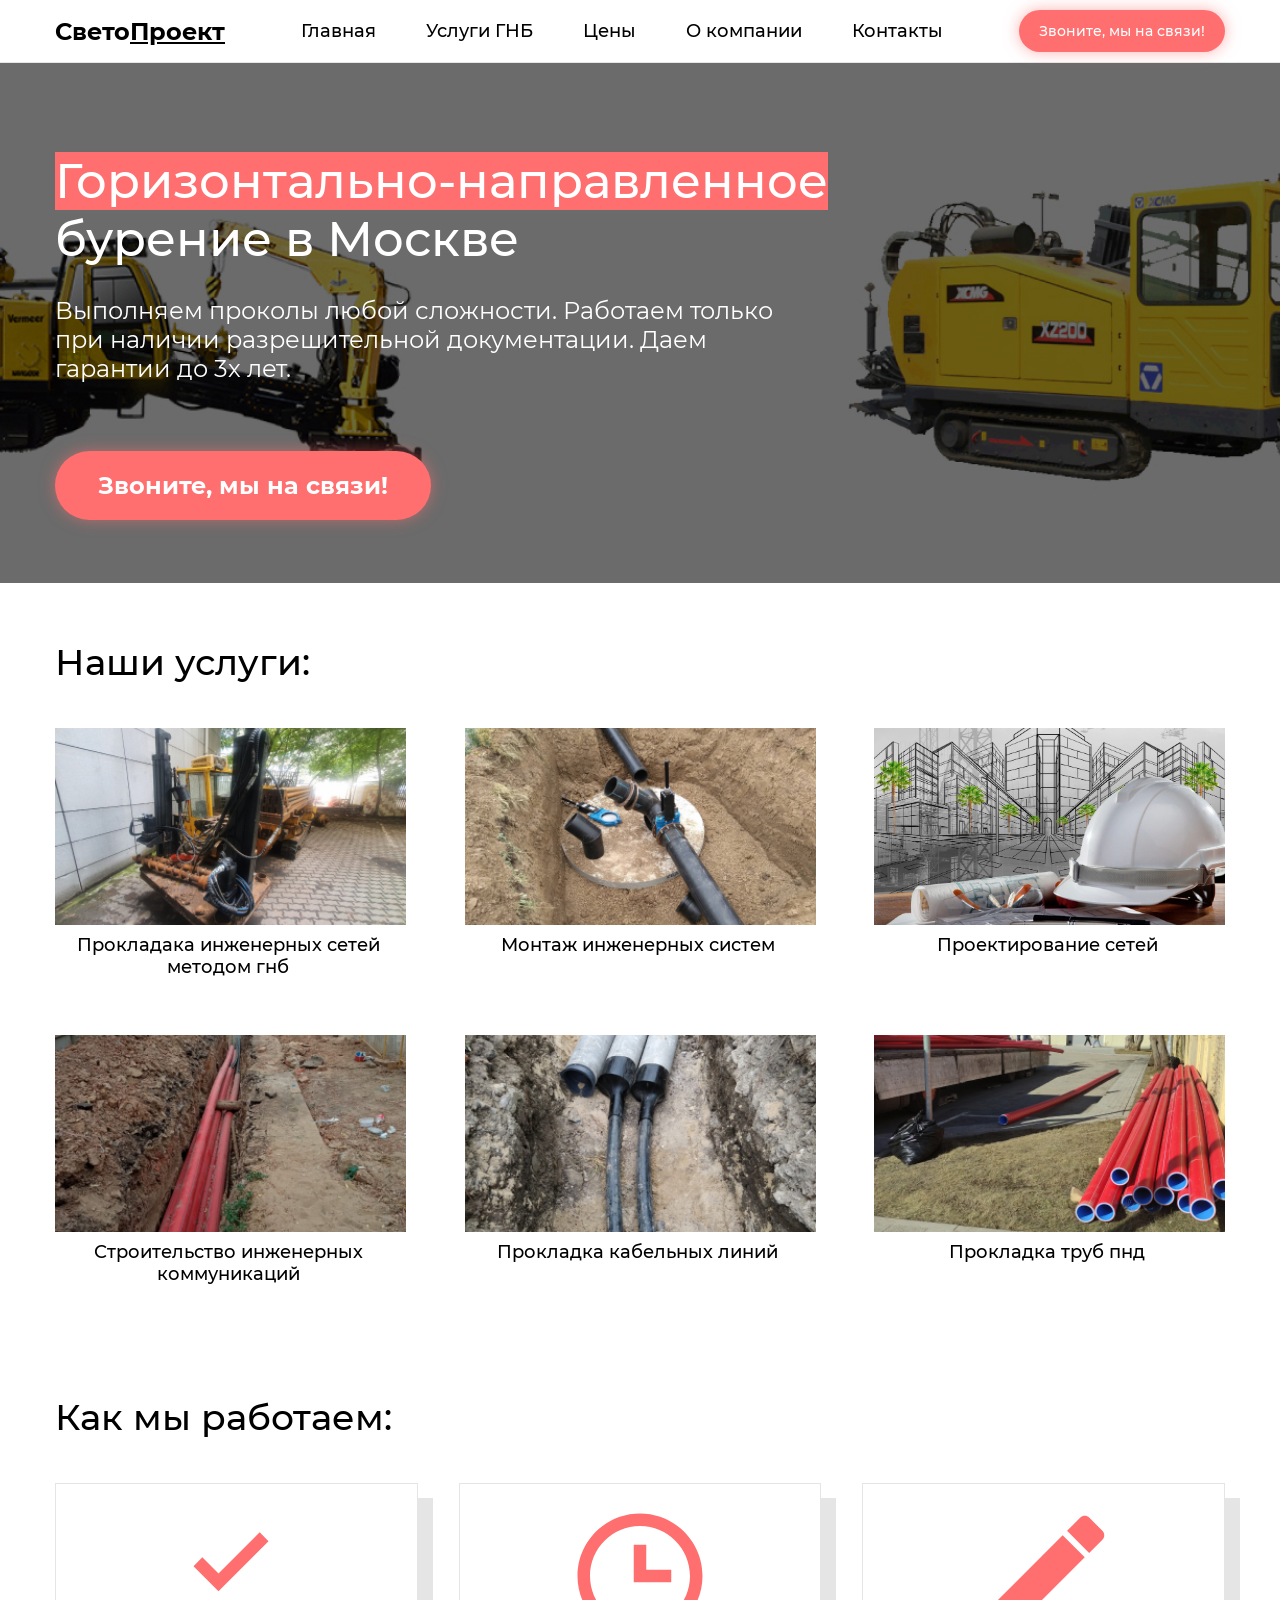
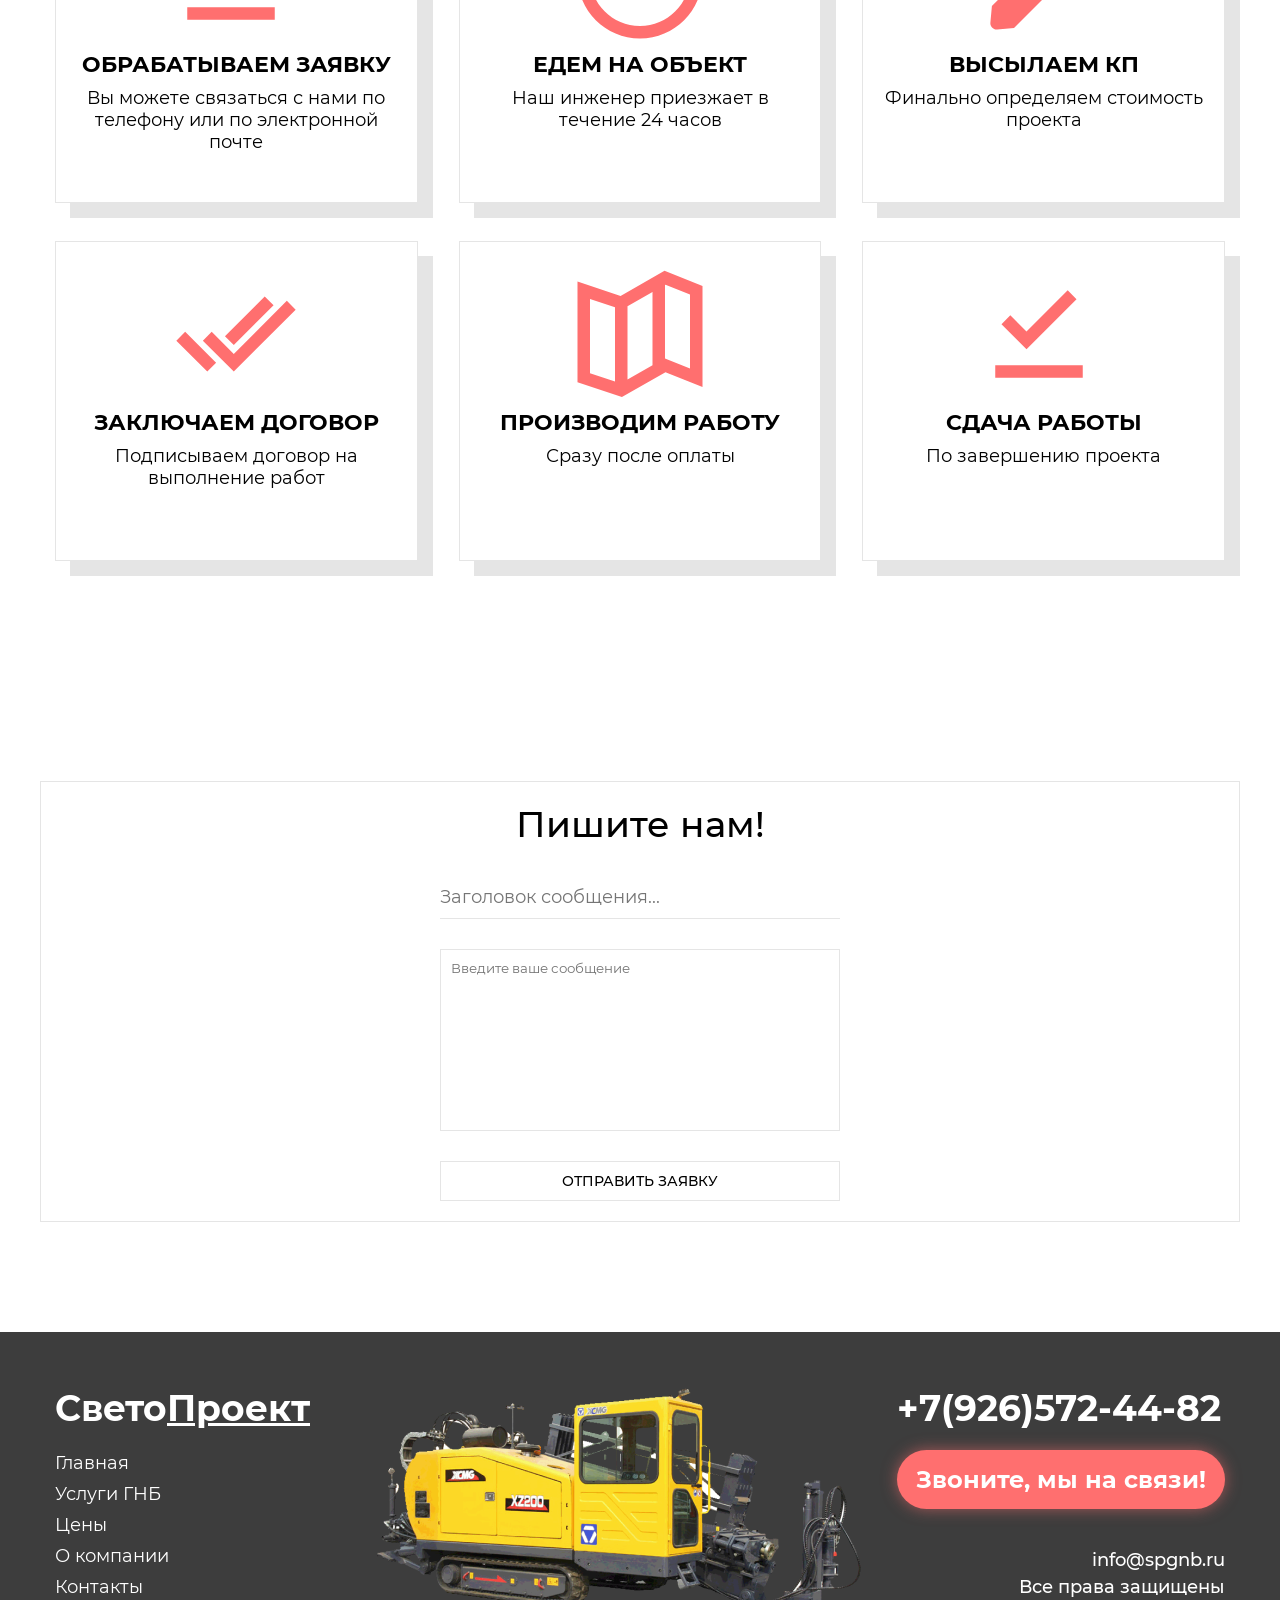
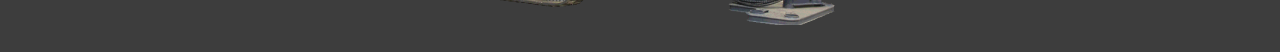
<file: index.html>
<!DOCTYPE html>
<html lang="en">
<head>
    <meta charset="UTF-8">
    <meta http-equiv="X-UA-Compatible" content="IE=edge">
    <meta name="viewport" content="width=device-width, initial-scale=1.0">
    <link rel="stylesheet" href="css/style.css">
    <title>СветоПроект - Главная</title>

    <!-- Yandex.Metrika counter -->
<script type="text/javascript" >
    (function(m,e,t,r,i,k,a){m[i]=m[i]||function(){(m[i].a=m[i].a||[]).push(arguments)};
    m[i].l=1*new Date();k=e.createElement(t),a=e.getElementsByTagName(t)[0],k.async=1,k.src=r,a.parentNode.insertBefore(k,a)})
    (window, document, "script", "https://mc.yandex.ru/metrika/tag.js", "ym");
 
    ym(87165160, "init", {
         clickmap:true,
         trackLinks:true,
         accurateTrackBounce:true,
         webvisor:true
    });
 </script>
 <noscript><div><img src="https://mc.yandex.ru/watch/87165160" style="position:absolute; left:-9999px;" alt="" /></div></noscript>
 <!-- /Yandex.Metrika counter -->
</head>
<body>
    <div class="wrapper">
        <!-- navbar -->
        <nav class="navbar">
            <div class="container navbar__nav">
                <a href="index.html" class="navbar__nav--logo">
                    Свето<span>Проект</span>
                </a>
                <ul class="navbar__nav--list">
                    <li><a href="index.html" class="navbar__link">Главная</a></li>
                    <li><a href="services.html" class="navbar__link">Услуги ГНБ</a></li>
                    <li><a href="prices.html" class="navbar__link">Цены</a></li>
                    <li><a href="about.html" class="navbar__link">О компании</a></li>
                    <li><a href="contacts.html" class="navbar__link">Контакты</a></li>
                </ul>
                <a href="tel:+79265724482" class="navbar__nav--button">Звоните, мы на связи!</a>
                <div class="burger">
                    <span></span>
                </div>
                <div class="burger__menu">
                    <ul class="burger__menu--list">
                        <li><a href="index.html" class="burger__link">Главная</a></li>
                        <li><a href="services.html" class="burger__link">Услуги ГНБ</a></li>
                        <li><a href="prices.html" class="burger__link">Цены</a></li>
                        <li><a href="about.html" class="burger__link">О компании</a></li>
                        <li><a href="contacts.html" class="burger__link">Контакты</a></li>
                    </ul>
                </div>
            </div>
        </nav>
        <!-- header -->
        <header class="header">
            <div class="container header__content">
                <h1 class="header__title"><span>Горизонтально-направленное</span> бурение в Москве</h1>
                <p class="header__info">Выполняем проколы любой сложности. Работаем только при наличии разрешительной документации. Даем гарантии до 3х лет.</p>
                <a href="tel:+79265724482" class="header__button">Звоните, мы на связи!</a>
            </div>
        </header>
        <!-- services -->
        <section class="services">
            <div class="container services__content">
                <h3 class="services__title">Наши услуги:</h3>
                <div class="services__gallery">
                    <article class="services__gallery--card">
                        <img src="images/card-1.jpg" alt="">
                        <span>Прокладака инженерных сетей методом гнб</span>
                    </article>
                    <article class="services__gallery--card">
                        <img src="images/card-2.jpg" alt="">
                        <span>Монтаж инженерных систем</span>
                    </article>
                    <article class="services__gallery--card">
                        <img src="images/card-3.jpeg" alt="">
                        <span>Проектирование сетей</span>
                    </article>
                    <article class="services__gallery--card">
                        <img src="images/card-4.jpg" alt="">
                        <span>Строительство инженерных коммуникаций</span>
                    </article>
                    <article class="services__gallery--card">
                        <img src="images/card-5.jpg" alt="">
                        <span>Прокладка кабельных линий</span>
                    </article>
                    <article class="services__gallery--card">
                        <img src="images/card-6.jpg" alt="">
                        <span>Прокладка труб пнд</span>
                    </article>
                </div>
            </div>
        </section>
        <!-- work -->
        <section class="work">
            <div class="container work__content">
                <h3 class="work__title">Как мы работаем:</h3>
                <div class="work__gallery">
                    <article class="work__gallery--card">
                        <img src="images/icon-1.svg" alt="">
                        <h5>ОБРАБАТЫВАЕМ ЗАЯВКУ</h5>
                        <p>Вы можете связаться с нами по телефону или по электронной почте</p>
                    </article>
                    <article class="work__gallery--card">
                        <img src="images/icon-2.svg" alt="">
                        <h5>ЕДЕМ НА ОБЪЕКТ</h5>
                        <p>Наш инженер приезжает в течение 24 часов</p>
                    </article>
                    <article class="work__gallery--card">
                        <img src="images/icon-3.svg" alt="">
                        <h5>ВЫСЫЛАЕМ КП</h5>
                        <p>Финально определяем стоимость проекта</p>
                    </article>
                    <article class="work__gallery--card">
                        <img src="images/icon-4.svg" alt="">
                        <h5>ЗАКЛЮЧАЕМ ДОГОВОР</h5>
                        <p>Подписываем договор на выполнение работ</p>
                    </article>
                    <article class="work__gallery--card">
                        <img src="images/icon-5.svg" alt="">
                        <h5>ПРОИЗВОДИМ РАБОТУ</h5>
                        <p>Сразу после оплаты</p>
                    </article>
                    <article class="work__gallery--card">
                        <img src="images/icon-1.svg" alt="">
                        <h5>СДАЧА РАБОТЫ</h5>
                        <p>По завершению проекта</p>
                    </article>
                </div>
            </div>
        </section>

        <!-- form -->
        <section class="form">
            <form action="mail.php" class="container form-content" method="POST">
                <h3 class="form-title">Пишите нам!</h3>
                <input type="text" class="form-content-title" name="title" placeholder="Заголовок сообщения...">
                <textarea name="content" id="" cols="30" rows="10" class="form-content-message" placeholder="Введите ваше сообщение"></textarea>
                <button type="submit" class="form-content-btn">ОТПРАВИТЬ ЗАЯВКУ</button>
            </form>
        </section>

        <!-- footer -->
        <footer class="footer">
            <div class="container footer__content">
                <div class="footer__content--left">
                    <a href="index.html" class="footer__content--logo">Свето<span>Проект</span></a>
                    <ul class="footer__content--list">
                        <li><a href="index.html" class="footer__link">Главная</a></li>
                        <li><a href="services.html" class="footer__link">Услуги ГНБ</a></li>
                        <li><a href="prices.html" class="footer__link">Цены</a></li>
                        <li><a href="about.html" class="footer__link">О компании</a></li>
                        <li><a href="contacts.html" class="footer__link">Контакты</a></li>
                    </ul>
                </div>
                <div class="footer__content--right">
                    <div class="footer__tel">
                        <span class="number">+7(926)572-44-82</span>
                        <a href="tel:+79265724482" class="footer__button">Звоните, мы на связи!</a>
                    </div>
                    <div class="footer__mail">
                        <a href="mailto:info@spgnb.ru" class="mail">info@spgnb.ru</a>
                        <span class="rights">Все права защищены</span>
                    </div>
                </div>
            </div>
        </footer>
        <!-- script -->
        <script src="js/script.js"></script>
    </div>
</body>
</html>
</file>
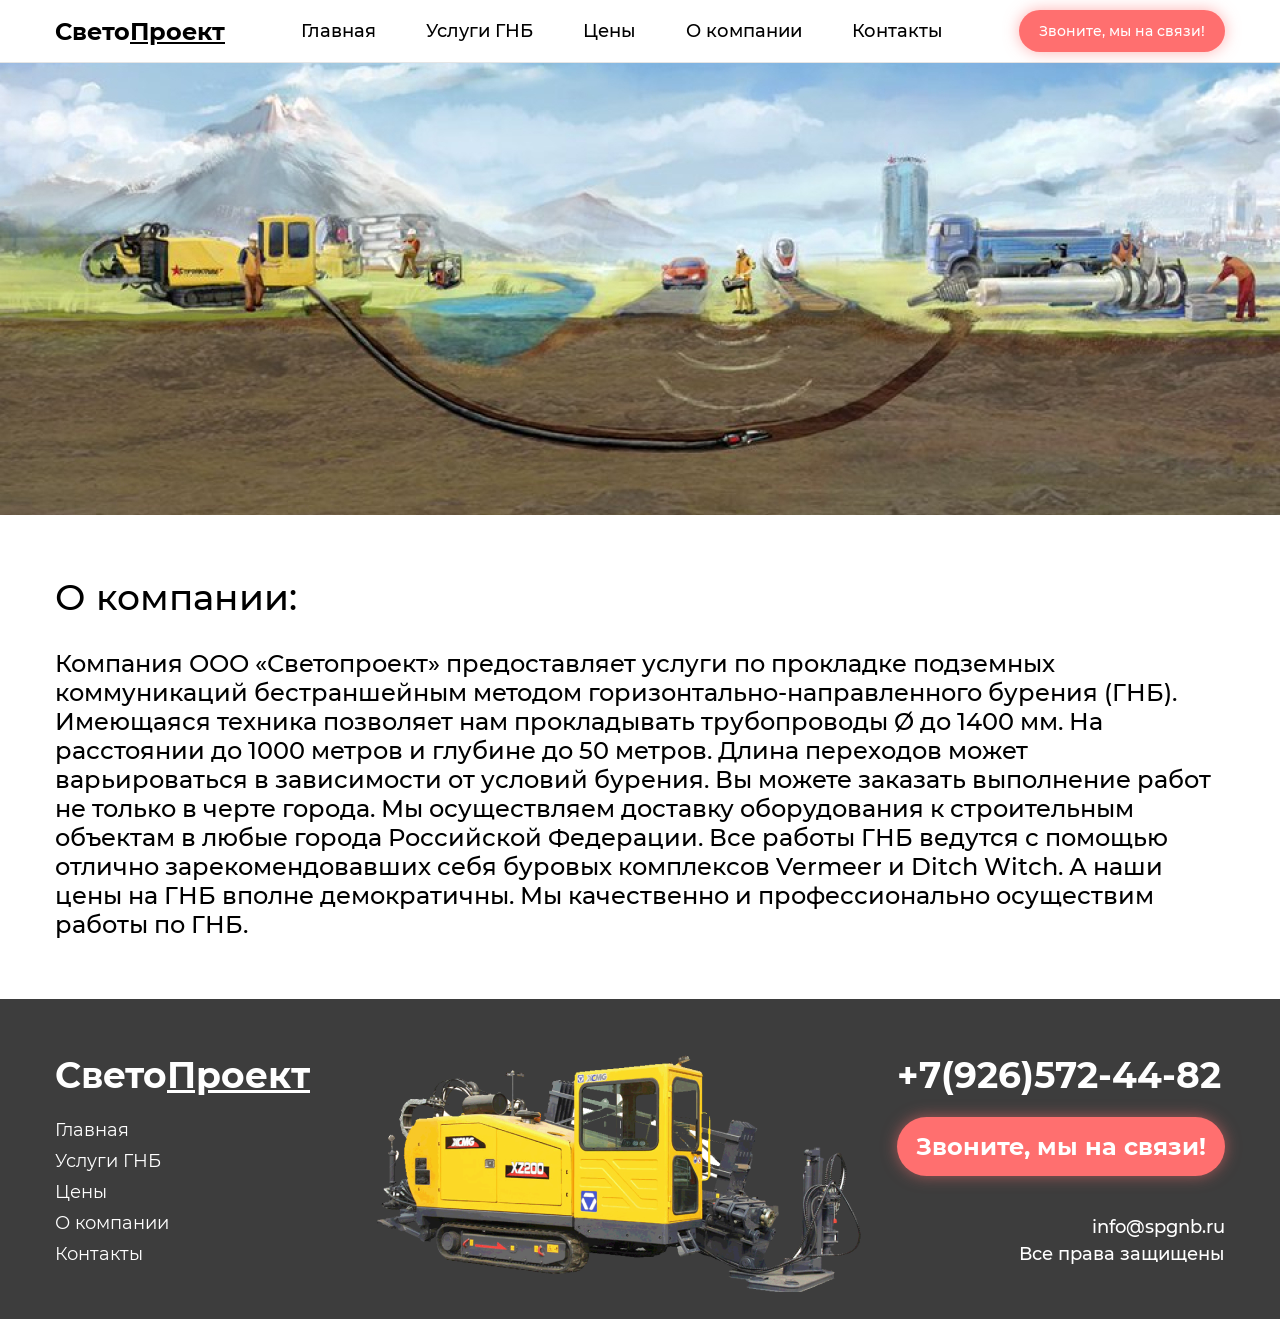
<file: about.html>
<!DOCTYPE html>
<html lang="en">
<head>
    <meta charset="UTF-8">
    <meta http-equiv="X-UA-Compatible" content="IE=edge">
    <meta name="viewport" content="width=device-width, initial-scale=1.0">
    <link rel="stylesheet" href="css/style.css">
    <title>СветоПроект - О компании</title>

    <!-- Yandex.Metrika counter -->
<script type="text/javascript" >
    (function(m,e,t,r,i,k,a){m[i]=m[i]||function(){(m[i].a=m[i].a||[]).push(arguments)};
    m[i].l=1*new Date();k=e.createElement(t),a=e.getElementsByTagName(t)[0],k.async=1,k.src=r,a.parentNode.insertBefore(k,a)})
    (window, document, "script", "https://mc.yandex.ru/metrika/tag.js", "ym");
 
    ym(87165160, "init", {
         clickmap:true,
         trackLinks:true,
         accurateTrackBounce:true,
         webvisor:true
    });
 </script>
 <noscript><div><img src="https://mc.yandex.ru/watch/87165160" style="position:absolute; left:-9999px;" alt="" /></div></noscript>
 <!-- /Yandex.Metrika counter -->
</head>
<body>
    <div class="wrapper">
        <!-- navbar -->
        <nav class="navbar">
            <div class="container navbar__nav">
                <a href="index.html" class="navbar__nav--logo">
                    Свето<span>Проект</span>
                </a>
                <ul class="navbar__nav--list">
                    <li><a href="index.html" class="navbar__link">Главная</a></li>
                    <li><a href="services.html" class="navbar__link">Услуги ГНБ</a></li>
                    <li><a href="prices.html" class="navbar__link">Цены</a></li>
                    <li><a href="about.html" class="navbar__link">О компании</a></li>
                    <li><a href="contacts.html" class="navbar__link">Контакты</a></li>
                </ul>
                <a href="tel:+79265724482" class="navbar__nav--button">Звоните, мы на связи!</a>
                <div class="burger">
                    <span></span>
                </div>
                <div class="burger__menu">
                    <ul class="burger__menu--list">
                        <li><a href="index.html" class="burger__link">Главная</a></li>
                        <li><a href="services.html" class="burger__link">Услуги ГНБ</a></li>
                        <li><a href="prices.html" class="burger__link">Цены</a></li>
                        <li><a href="about.html" class="burger__link">О компании</a></li>
                        <li><a href="contacts.html" class="burger__link">Контакты</a></li>
                    </ul>
                </div>
            </div>
        </nav>
        <!-- about -->
        <section class="def-bg"></section>
        <section class="about">
            <div class="container about__content">
                <h3 class="about__title">О компании:</h3>
                <p class="about__content--text">
                    Компания ООО «Светопроект» предоставляет услуги по прокладке подземных коммуникаций бестраншейным методом горизонтально-направленного бурения (ГНБ). Имеющаяся техника позволяет нам прокладывать трубопроводы Ø до 1400 мм. На расстоянии до 1000 метров и глубине до 50 метров. Длина переходов может варьироваться в зависимости от условий бурения. Вы можете заказать выполнение работ не только в черте города. Мы осуществляем доставку оборудования к строительным объектам в любые города Российской Федерации. Все работы ГНБ ведутся с помощью отлично зарекомендовавших себя буровых комплексов Vermeer и Ditch Witch. А наши цены на ГНБ вполне демократичны. Мы качественно и профессионально осуществим работы по ГНБ.
                </p>
            </div>
        </section>
        <!-- footer -->
        <footer class="footer">
            <div class="container footer__content">
                <div class="footer__content--left">
                    <a href="index.html" class="footer__content--logo">Свето<span>Проект</span></a>
                    <ul class="footer__content--list">
                        <li><a href="index.html" class="footer__link">Главная</a></li>
                        <li><a href="services.html" class="footer__link">Услуги ГНБ</a></li>
                        <li><a href="prices.html" class="footer__link">Цены</a></li>
                        <li><a href="about.html" class="footer__link">О компании</a></li>
                        <li><a href="contacts.html" class="footer__link">Контакты</a></li>
                    </ul>
                </div>
                <div class="footer__content--right">
                    <div class="footer__tel">
                        <span class="number">+7(926)572-44-82</span>
                        <a href="tel:+79265724482" class="footer__button">Звоните, мы на связи!</a>
                    </div>
                    <div class="footer__mail">
                        <a href="mailto:info@spgnb.ru" class="mail">info@spgnb.ru</a>
                        <span class="rights">Все права защищены</span>
                    </div>
                </div>
            </div>
        </footer>
        <!-- script -->
        <script src="js/script.js"></script>
    </div>
</body>
</html>
</file>
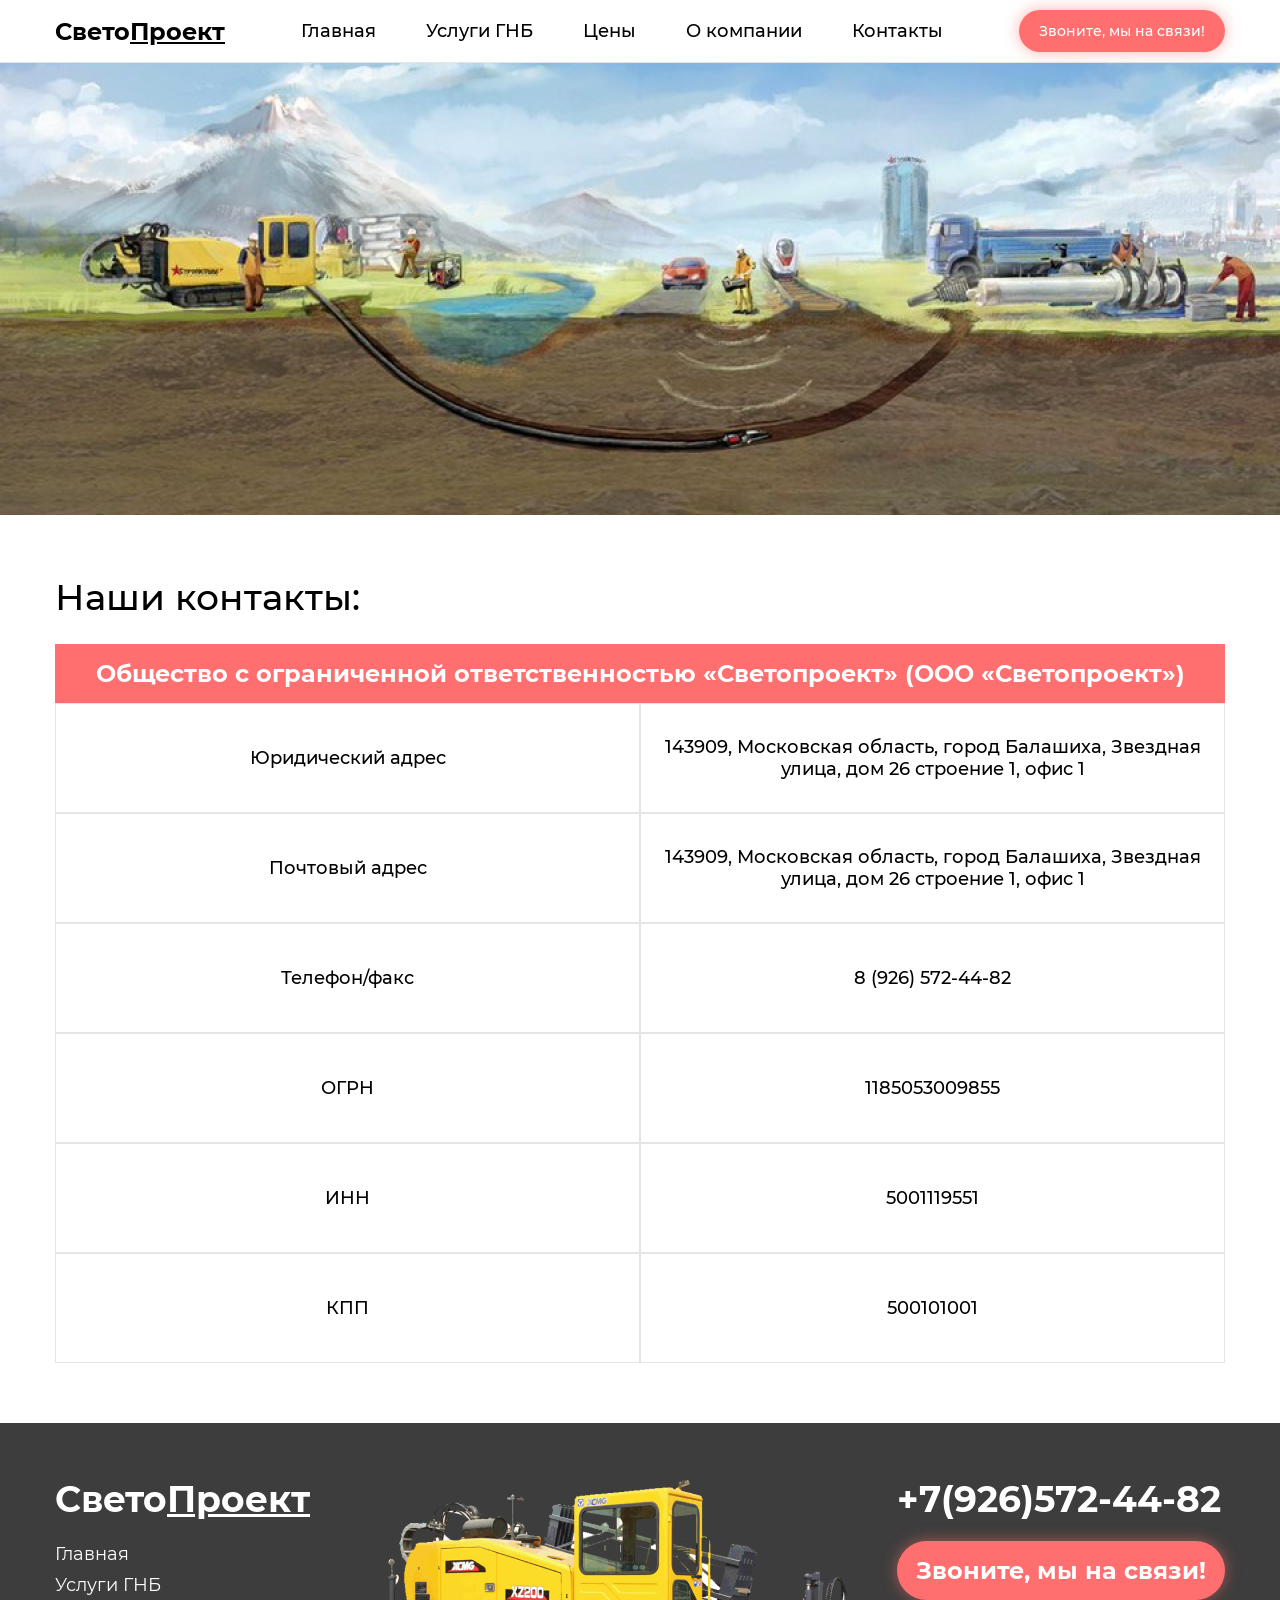
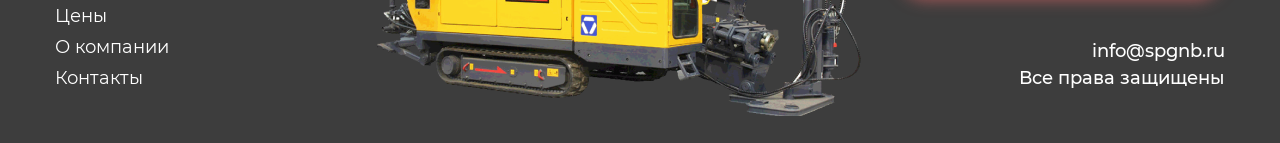
<file: contacts.html>
<!DOCTYPE html>
<html lang="en">
<head>
    <meta charset="UTF-8">
    <meta http-equiv="X-UA-Compatible" content="IE=edge">
    <meta name="viewport" content="width=device-width, initial-scale=1.0">
    <link rel="stylesheet" href="css/style.css">
    <title>СветоПроект - Контакты</title>

    <!-- Yandex.Metrika counter -->
<script type="text/javascript" >
    (function(m,e,t,r,i,k,a){m[i]=m[i]||function(){(m[i].a=m[i].a||[]).push(arguments)};
    m[i].l=1*new Date();k=e.createElement(t),a=e.getElementsByTagName(t)[0],k.async=1,k.src=r,a.parentNode.insertBefore(k,a)})
    (window, document, "script", "https://mc.yandex.ru/metrika/tag.js", "ym");
 
    ym(87165160, "init", {
         clickmap:true,
         trackLinks:true,
         accurateTrackBounce:true,
         webvisor:true
    });
 </script>
 <noscript><div><img src="https://mc.yandex.ru/watch/87165160" style="position:absolute; left:-9999px;" alt="" /></div></noscript>
 <!-- /Yandex.Metrika counter -->
</head>
<body>
    <div class="wrapper">
        <!-- navbar -->
        <nav class="navbar">
            <div class="container navbar__nav">
                <a href="index.html" class="navbar__nav--logo">
                    Свето<span>Проект</span>
                </a>
                <ul class="navbar__nav--list">
                    <li><a href="index.html" class="navbar__link">Главная</a></li>
                    <li><a href="services.html" class="navbar__link">Услуги ГНБ</a></li>
                    <li><a href="prices.html" class="navbar__link">Цены</a></li>
                    <li><a href="about.html" class="navbar__link">О компании</a></li>
                    <li><a href="contacts.html" class="navbar__link">Контакты</a></li>
                </ul>
                <a href="tel:+79265724482" class="navbar__nav--button">Звоните, мы на связи!</a>
                <div class="burger">
                    <span></span>
                </div>
                <div class="burger__menu">
                    <ul class="burger__menu--list">
                        <li><a href="index.html" class="burger__link">Главная</a></li>
                        <li><a href="services.html" class="burger__link">Услуги ГНБ</a></li>
                        <li><a href="prices.html" class="burger__link">Цены</a></li>
                        <li><a href="about.html" class="burger__link">О компании</a></li>
                        <li><a href="contacts.html" class="burger__link">Контакты</a></li>
                    </ul>
                </div>
            </div>
        </nav>
        <!-- contacts -->
        <section class="def-bg"></section>
        <section class="contacts">
            <div class="container contacts__content">
                <h3 class="contacts__title">Наши контакты:</h3>
                <div class="contacts__table">
                    <div class="contacts__table--title">
                        <span>Общество с ограниченной ответственностью «Светопроект» (ООО «Светопроект»)</span>
                    </div>
                    <div class="contacts__table--main">
                        <div class="contacts__table--block"><span>Юридический адрес</span></div>
                        <div class="contacts__table--block"><span>Почтовый адрес</span></div>
                        <div class="contacts__table--block"><span>Телефон/факс</span></div>
                        <div class="contacts__table--block"><span>ОГРН</span></div>
                        <div class="contacts__table--block"><span>ИНН</span></div>
                        <div class="contacts__table--block"><span>КПП</span></div>
                    </div>
                    <div class="contacts__table--main">
                        <div class="contacts__table--block"><span>143909, Московская область, город Балашиха, Звездная улица, дом 26 строение 1, офис 1</span></div>
                        <div class="contacts__table--block"><span>143909, Московская область, город Балашиха, Звездная улица, дом 26 строение 1, офис 1</span></div>
                        <div class="contacts__table--block"><span>8 (926) 572-44-82</span></div>
                        <div class="contacts__table--block"><span> 1185053009855</span></div>
                        <div class="contacts__table--block"><span>5001119551</span></div>
                        <div class="contacts__table--block"><span>500101001</span></div>
                    </div>
                </div>
            </div>
        </section>

        <!-- footer -->
        <footer class="footer">
            <div class="container footer__content">
                <div class="footer__content--left">
                    <a href="index.html" class="footer__content--logo">Свето<span>Проект</span></a>
                    <ul class="footer__content--list">
                        <li><a href="index.html" class="footer__link">Главная</a></li>
                        <li><a href="services.html" class="footer__link">Услуги ГНБ</a></li>
                        <li><a href="prices.html" class="footer__link">Цены</a></li>
                        <li><a href="about.html" class="footer__link">О компании</a></li>
                        <li><a href="contacts.html" class="footer__link">Контакты</a></li>
                    </ul>
                </div>
                <div class="footer__content--right">
                    <div class="footer__tel">
                        <span class="number">+7(926)572-44-82</span>
                        <a href="tel:+79265724482" class="footer__button">Звоните, мы на связи!</a>
                    </div>
                    <div class="footer__mail">
                        <a href="mailto:info@spgnb.ru" class="mail">info@spgnb.ru</a>
                        <span class="rights">Все права защищены</span>
                    </div>
                </div>
            </div>
        </footer>
        <!-- script -->
        <script src="js/script.js"></script>
    </div>
</body>
</html>
</file>
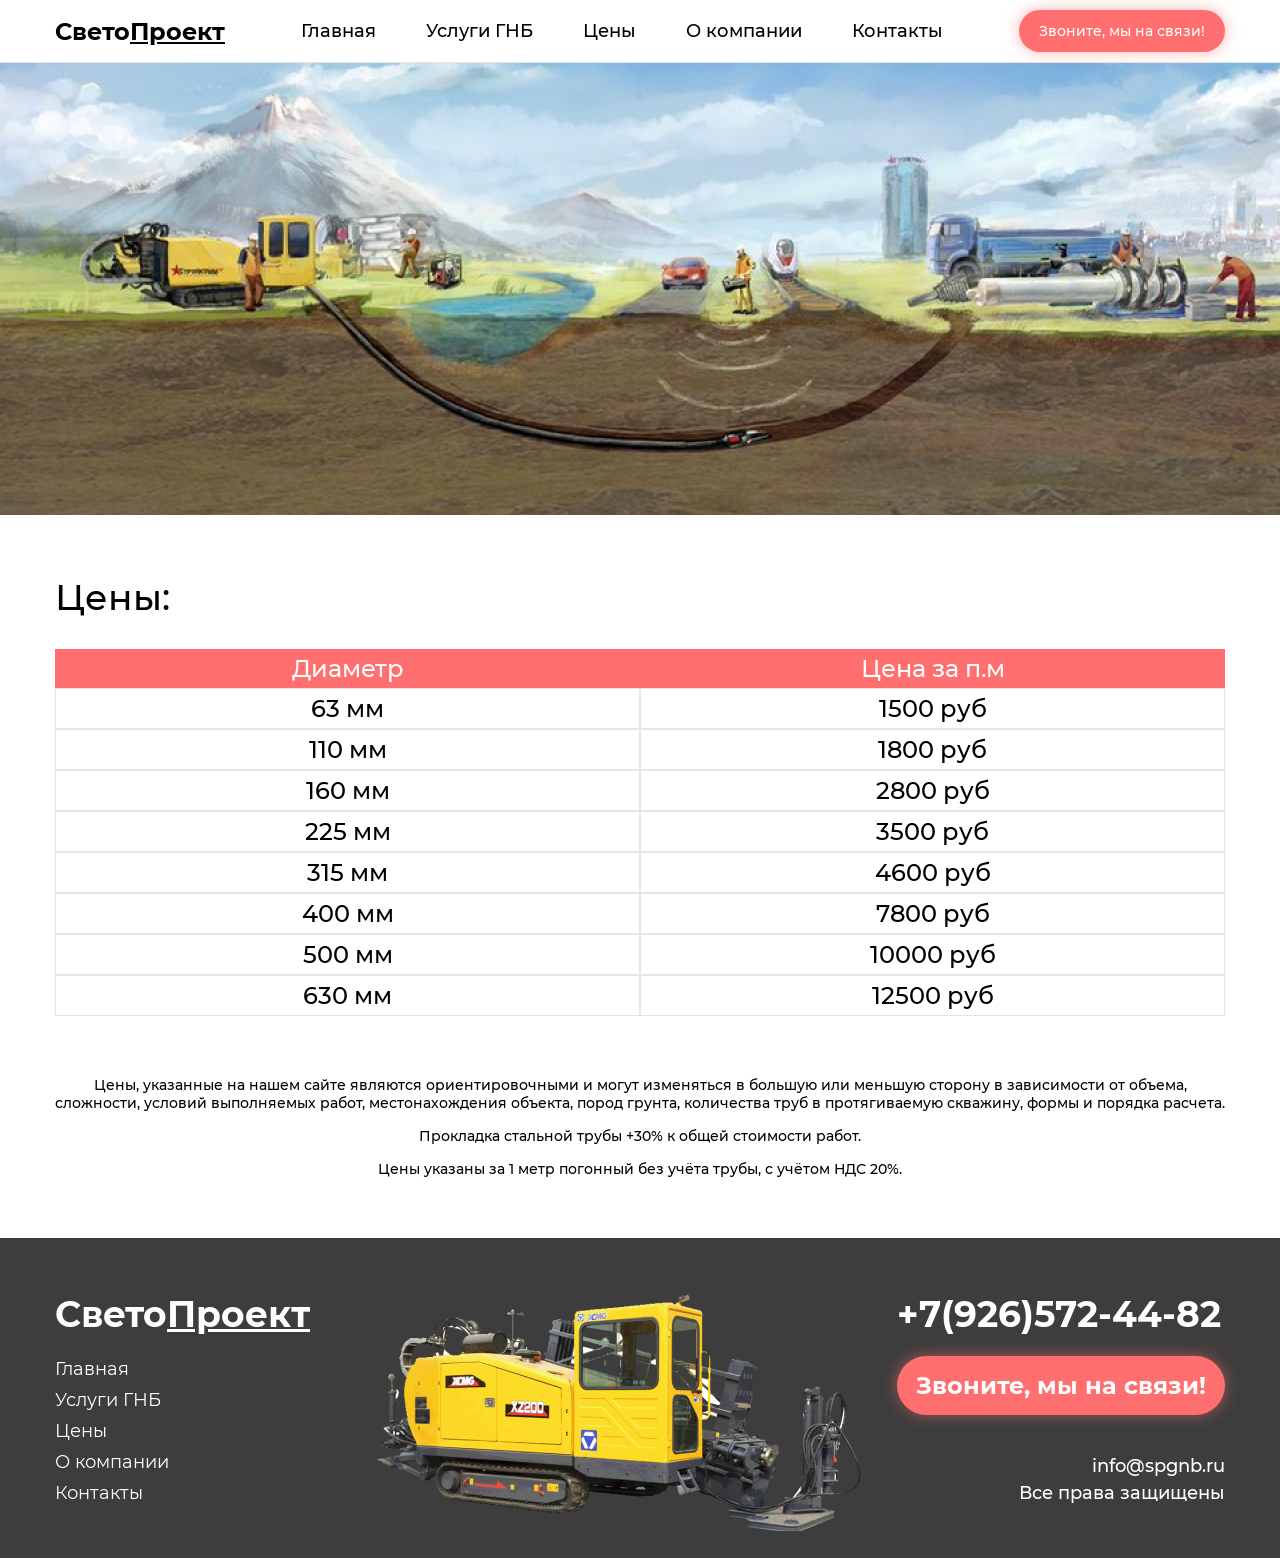
<file: prices.html>
<!DOCTYPE html>
<html lang="en">
<head>
    <meta charset="UTF-8">
    <meta http-equiv="X-UA-Compatible" content="IE=edge">
    <meta name="viewport" content="width=device-width, initial-scale=1.0">
    <link rel="stylesheet" href="css/style.css">
    <title>СветоПроект - Цены</title>

    <!-- Yandex.Metrika counter -->
<script type="text/javascript" >
    (function(m,e,t,r,i,k,a){m[i]=m[i]||function(){(m[i].a=m[i].a||[]).push(arguments)};
    m[i].l=1*new Date();k=e.createElement(t),a=e.getElementsByTagName(t)[0],k.async=1,k.src=r,a.parentNode.insertBefore(k,a)})
    (window, document, "script", "https://mc.yandex.ru/metrika/tag.js", "ym");
 
    ym(87165160, "init", {
         clickmap:true,
         trackLinks:true,
         accurateTrackBounce:true,
         webvisor:true
    });
 </script>
 <noscript><div><img src="https://mc.yandex.ru/watch/87165160" style="position:absolute; left:-9999px;" alt="" /></div></noscript>
 <!-- /Yandex.Metrika counter -->
</head>
<body>
    <div class="wrapper">
        <!-- navbar -->
        <nav class="navbar">
            <div class="container navbar__nav">
                <a href="index.html" class="navbar__nav--logo">
                    Свето<span>Проект</span>
                </a>
                <ul class="navbar__nav--list">
                    <li><a href="index.html" class="navbar__link">Главная</a></li>
                    <li><a href="services.html" class="navbar__link">Услуги ГНБ</a></li>
                    <li><a href="prices.html" class="navbar__link">Цены</a></li>
                    <li><a href="about.html" class="navbar__link">О компании</a></li>
                    <li><a href="contacts.html" class="navbar__link">Контакты</a></li>
                </ul>
                <a href="tel:+79265724482" class="navbar__nav--button">Звоните, мы на связи!</a>
                <div class="burger">
                    <span></span>
                </div>
                <div class="burger__menu">
                    <ul class="burger__menu--list">
                        <li><a href="index.html" class="burger__link">Главная</a></li>
                        <li><a href="services.html" class="burger__link">Услуги ГНБ</a></li>
                        <li><a href="prices.html" class="burger__link">Цены</a></li>
                        <li><a href="about.html" class="burger__link">О компании</a></li>
                        <li><a href="contacts.html" class="burger__link">Контакты</a></li>
                    </ul>
                </div>
            </div>
        </nav>
        <section class="def-bg"></section>
        <section class="prices">
            <div class="container prices__content">
                <h3 class="prices__title">Цены:</h3>
                <div class="prices__list">
                    <div class="prices__list--left">
                        <div class="prices__list--title"><span>Диаметр</span></div>
                        <div class="prices__list--block"><span>63 мм</span></div>
                        <div class="prices__list--block"><span>110 мм</span></div>
                        <div class="prices__list--block"><span>160 мм</span></div>
                        <div class="prices__list--block"><span>225 мм</span></div>
                        <div class="prices__list--block"><span>315 мм</span></div>
                        <div class="prices__list--block"><span>400 мм</span></div>
                        <div class="prices__list--block"><span>500 мм</span></div>
                        <div class="prices__list--block"><span>630 мм</span></div>
                    </div>
                    <div class="prices__list--right">
                        <div class="prices__list--title"><span>Цена за п.м</span></div>
                        <div class="prices__list--block"><span>1500 руб</span></div>
                        <div class="prices__list--block"><span>1800 руб</span></div>
                        <div class="prices__list--block"><span>2800 руб</span></div>
                        <div class="prices__list--block"><span>3500 руб</span></div>
                        <div class="prices__list--block"><span>4600 руб</span></div>
                        <div class="prices__list--block"><span>7800 руб</span></div>
                        <div class="prices__list--block"><span>10000 руб</span></div>
                        <div class="prices__list--block"><span>12500 руб</span></div>
                    </div>
                </div>
            </div>
        </section>
        <section class="prices-info">
            <div class="container prices-info__content">
                <p>Цены, указанные на нашем сайте являются ориентировочными и могут изменяться в большую или меньшую сторону в зависимости от объема, сложности, условий выполняемых работ, местонахождения объекта, пород грунта, количества труб в протягиваемую скважину, формы и порядка расчета.</p>
                <p>Прокладка стальной трубы +30% к общей стоимости работ.</p>
                <p>Цены указаны за 1 метр погонный без учёта трубы, с учётом НДС 20%.</p>
            </div>
        </section>
        <!-- footer -->
        <footer class="footer">
            <div class="container footer__content">
                <div class="footer__content--left">
                    <a href="index.html" class="footer__content--logo">Свето<span>Проект</span></a>
                    <ul class="footer__content--list">
                        <li><a href="index.html" class="footer__link">Главная</a></li>
                        <li><a href="services.html" class="footer__link">Услуги ГНБ</a></li>
                        <li><a href="prices.html" class="footer__link">Цены</a></li>
                        <li><a href="about.html" class="footer__link">О компании</a></li>
                        <li><a href="contacts.html" class="footer__link">Контакты</a></li>
                    </ul>
                </div>
                <div class="footer__content--right">
                    <div class="footer__tel">
                        <span class="number">+7(926)572-44-82</span>
                        <a href="tel:+79265724482" class="footer__button">Звоните, мы на связи!</a>
                    </div>
                    <div class="footer__mail">
                        <a href="mailto:info@spgnb.ru" class="mail">info@spgnb.ru</a>
                        <span class="rights">Все права защищены</span>
                    </div>
                </div>
            </div>
        </footer>
        <!-- script -->
        <script src="js/script.js"></script>
    </div>
</body>
</html>
</file>
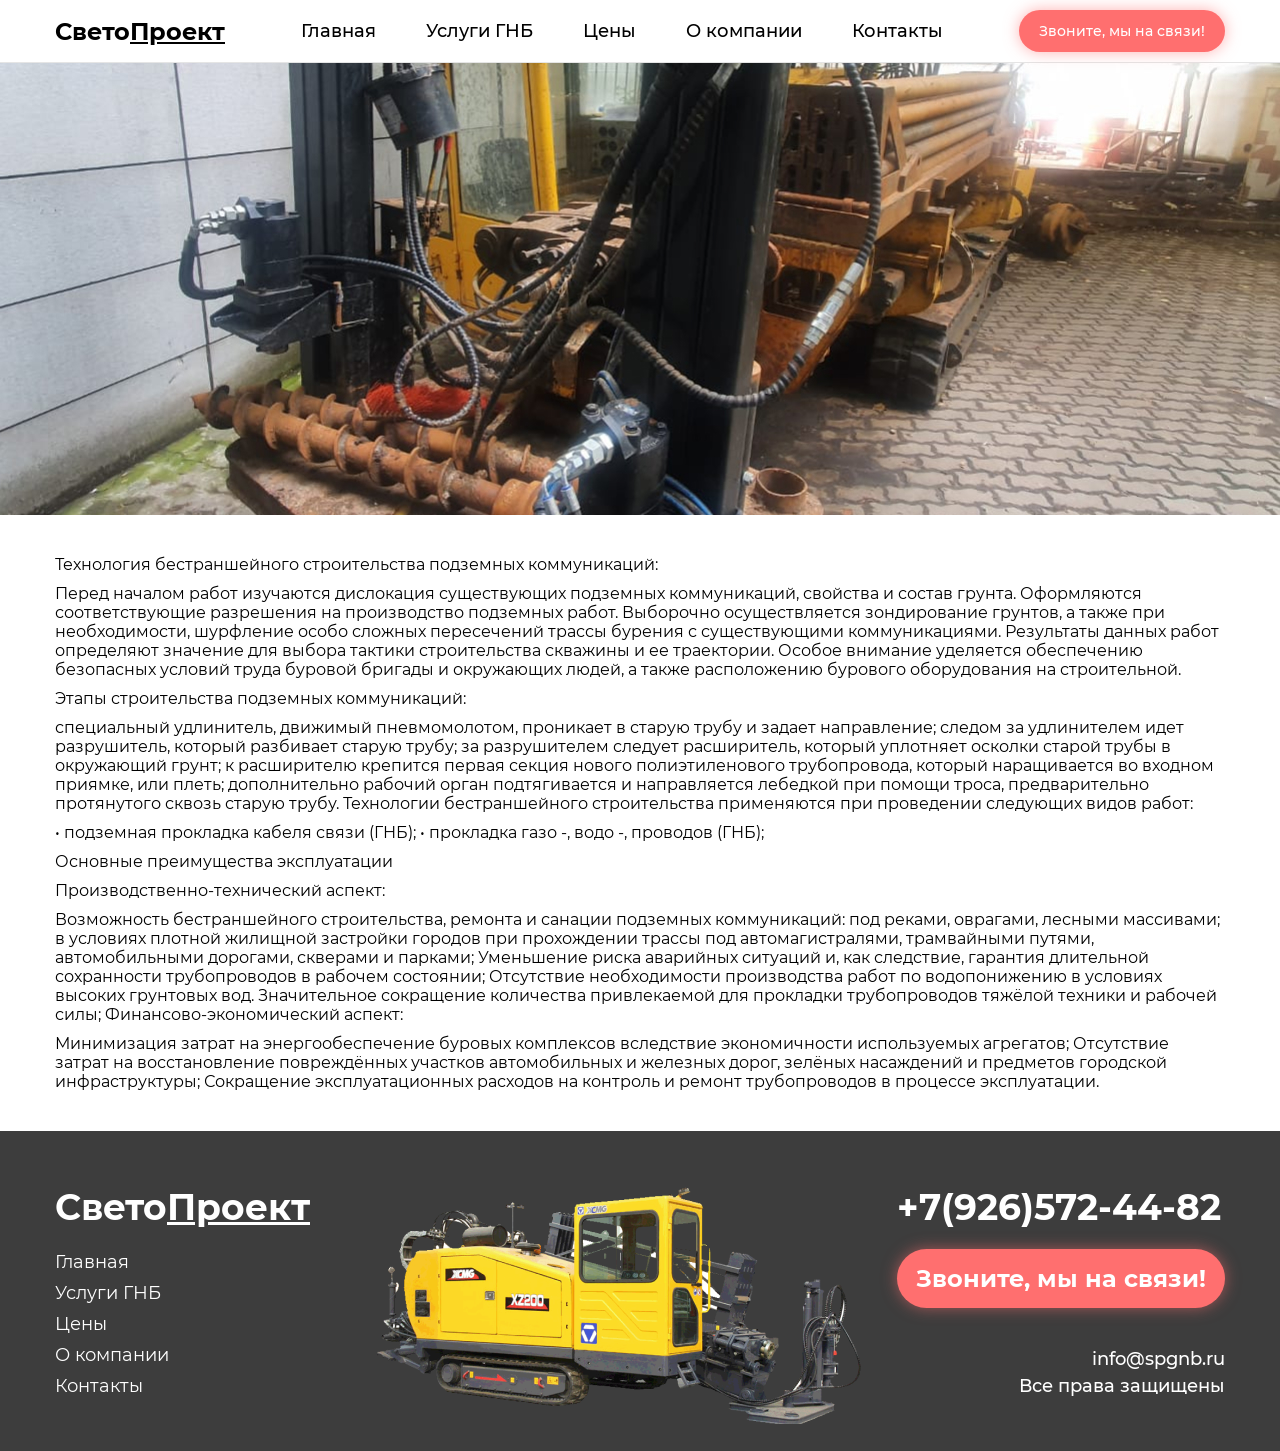
<file: services.html>
<!DOCTYPE html>
<html lang="en">
<head>
    <meta charset="UTF-8">
    <meta http-equiv="X-UA-Compatible" content="IE=edge">
    <meta name="viewport" content="width=device-width, initial-scale=1.0">
    <link rel="stylesheet" href="css/style.css">
    <title>СветоПроект - Услуги ГНБ</title>

    <!-- Yandex.Metrika counter -->
<script type="text/javascript" >
    (function(m,e,t,r,i,k,a){m[i]=m[i]||function(){(m[i].a=m[i].a||[]).push(arguments)};
    m[i].l=1*new Date();k=e.createElement(t),a=e.getElementsByTagName(t)[0],k.async=1,k.src=r,a.parentNode.insertBefore(k,a)})
    (window, document, "script", "https://mc.yandex.ru/metrika/tag.js", "ym");
 
    ym(87165160, "init", {
         clickmap:true,
         trackLinks:true,
         accurateTrackBounce:true,
         webvisor:true
    });
 </script>
 <noscript><div><img src="https://mc.yandex.ru/watch/87165160" style="position:absolute; left:-9999px;" alt="" /></div></noscript>
 <!-- /Yandex.Metrika counter -->
</head>
<body>
    <div class="wrapper">
        <!-- navbar -->
        <nav class="navbar">
            <div class="container navbar__nav">
                <a href="index.html" class="navbar__nav--logo">
                    Свето<span>Проект</span>
                </a>
                <ul class="navbar__nav--list">
                    <li><a href="index.html" class="navbar__link">Главная</a></li>
                    <li><a href="services.html" class="navbar__link">Услуги ГНБ</a></li>
                    <li><a href="prices.html" class="navbar__link">Цены</a></li>
                    <li><a href="about.html" class="navbar__link">О компании</a></li>
                    <li><a href="contacts.html" class="navbar__link">Контакты</a></li>
                </ul>
                <a href="tel:+79265724482" class="navbar__nav--button">Звоните, мы на связи!</a>
                <div class="burger">
                    <span></span>
                </div>
                <div class="burger__menu">
                    <ul class="burger__menu--list">
                        <li><a href="index.html" class="burger__link">Главная</a></li>
                        <li><a href="services.html" class="burger__link">Услуги ГНБ</a></li>
                        <li><a href="prices.html" class="burger__link">Цены</a></li>
                        <li><a href="about.html" class="burger__link">О компании</a></li>
                        <li><a href="contacts.html" class="burger__link">Контакты</a></li>
                    </ul>
                </div>
            </div>
        </nav>
        <!-- gnb -->
        <section class="gnb"></section>
        <!-- gnb-info -->
        <section class="gnb-info">
            <div class="container gnb-info__content">
                <p>Технология бестраншейного строительства подземных коммуникаций:</p>
                <p>Перед началом работ изучаются дислокация существующих подземных коммуникаций, свойства и состав грунта. Оформляются соответствующие разрешения на производство подземных работ. Выборочно осуществляется зондирование грунтов, а также при необходимости, шурфление особо сложных пересечений трассы бурения с существующими коммуникациями. Результаты данных работ определяют значение для выбора тактики строительства скважины и ее траектории. Особое внимание уделяется обеспечению безопасных условий труда буровой бригады и окружающих людей, а также расположению бурового оборудования на строительной.</p>
                <p>Этапы строительства подземных коммуникаций:</p>
                <p>специальный удлинитель, движимый пневмомолотом, проникает в старую трубу и задает направление;
                    следом за удлинителем идет разрушитель, который разбивает старую трубу;
                    за разрушителем следует расширитель, который уплотняет осколки старой трубы в окружающий грунт;
                    к расширителю крепится первая секция нового полиэтиленового трубопровода, который наращивается во входном приямке, или плеть;
                    дополнительно рабочий орган подтягивается и направляется лебедкой при помощи троса, предварительно протянутого сквозь старую трубу. 
                    Технологии бестраншейного строительства применяются при проведении следующих видов работ:</p>
                    <p>• подземная прокладка кабеля связи (ГНБ);
                        • прокладка газо -, водо -, проводов (ГНБ);</p>
                        <p>Основные преимущества эксплуатации</p>
                        <p>Производственно-технический аспект:</p>
                        <p>Возможность бестраншейного строительства, ремонта и санации подземных коммуникаций: под реками, оврагами, лесными массивами; в условиях плотной жилищной застройки городов при прохождении трассы под автомагистралями, трамвайными путями, автомобильными дорогами, скверами и парками;
                            Уменьшение риска аварийных ситуаций и, как следствие, гарантия длительной сохранности трубопроводов в рабочем состоянии;
                            Отсутствие необходимости производства работ по водопонижению в условиях высоких грунтовых вод.
                            Значительное сокращение количества привлекаемой для прокладки трубопроводов тяжёлой техники и рабочей силы;
                            Финансово-экономический аспект:
                            </p>
                            <p>
                                Минимизация затрат на энергообеспечение буровых комплексов вследствие экономичности используемых агрегатов;
                                Отсутствие затрат на восстановление повреждённых участков автомобильных и железных дорог, зелёных насаждений и предметов городской инфраструктуры;
                                Сокращение эксплуатационных расходов на контроль и ремонт трубопроводов в процессе эксплуатации.</p>
            </div>
        </section>
        <!-- footer -->
        <footer class="footer">
            <div class="container footer__content">
                <div class="footer__content--left">
                    <a href="index.html" class="footer__content--logo">Свето<span>Проект</span></a>
                    <ul class="footer__content--list">
                        <li><a href="index.html" class="footer__link">Главная</a></li>
                        <li><a href="services.html" class="footer__link">Услуги ГНБ</a></li>
                        <li><a href="prices.html" class="footer__link">Цены</a></li>
                        <li><a href="about.html" class="footer__link">О компании</a></li>
                        <li><a href="contacts.html" class="footer__link">Контакты</a></li>
                    </ul>
                </div>
                <div class="footer__content--right">
                    <div class="footer__tel">
                        <span class="number">+7(926)572-44-82</span>
                        <a href="tel:+79265724482" class="footer__button">Звоните, мы на связи!</a>
                    </div>
                    <div class="footer__mail">
                        <a href="mailto:info@spgnb.ru" class="mail">info@spgnb.ru</a>
                        <span class="rights">Все права защищены</span>
                    </div>
                </div>
            </div>
        </footer>
        <!-- script -->
        <script src="js/script.js"></script>
    </div>
</body>
</html>
</file>
<file: css/style.css>
@import url(fonts.css);
*{
    margin: 0;
    padding: 0;
    box-sizing: border-box;
    text-decoration: none;
    list-style: none;
    font-family: 'montserrat';
    font-weight: 400;
}
body._lock{
    overflow: hidden;
}
.wrapper{
    width: 100%;
    min-height: 100vh;
}
.container{
    max-width: 1200px;
    padding: 0 15px;
    margin: 0 auto;
}
/* navbar */
.navbar{
    width: 100%;
    background: white;
    position: fixed;
    left: 0;
    top: 0;
    border-bottom: 1px solid #E5E5E5;
    z-index: 20;
}
.navbar__nav{
    display: flex;
    justify-content: space-between;
    align-items: center;
}
.burger{
    display: none;
}
.burger__menu{
    display: none;
}
.navbar__nav--logo{
    color: black;
    font-size: 24px;
    font-weight: 700;
}
.navbar__nav--logo span{
    color: black;
    font-size: 24px;
    font-weight: 700;
    text-decoration: underline;
}
.navbar__nav--list{
    display: flex;
}
.navbar__link{
    color: black;
    font-size: 18px;
    font-weight: 500;
    padding: 20px 25px;
    display: flex;
    transition: 0.2s;
}
.navbar__link:hover{
    color: white;
    background: #FF6F6F;
}
.navbar__nav--button{
    display: flex;
    justify-content: center;
    align-items: center;
    background: #FF6F6F;
    border-radius: 50px;
    box-shadow: 0px 0px 15px rgba(255, 111, 111, 0.54);
    color: white;
    font-size: 14px;
    font-weight: 500;
    padding: 12px 20px;
    transition: all 0.2s;
}
.navbar__nav--button:hover{
    transform: scale(1.05);
}
/* header */
.header{
    width: 100%;
    background: url('../images/header-bg.jpg') no-repeat center center / cover;
    min-height: 515px;
    padding-top: 70px;
    padding-bottom: 63px;
}
.header__content{
    padding-top: 82px;
    display: flex;
    flex-direction: column;
    align-items: flex-start;
}
.header__title{
    color: white;
    font-weight: 500;
    font-size: 48px;
    max-width: 784px;
}
.header__title span{
    font-weight: 500;
    background: #FF6F6F;
}
.header__info{
    color: white;
    font-size: 24px;
    max-width: 770px;
    margin-top: 28px;
    margin-bottom: 68px;
}
.header__button{
    display: flex;
    justify-content: center;
    align-items: center;
    background: #FF6F6F;
    border-radius: 50px;
    padding: 20px 43px;
    color: white;
    font-size: 24px;
    font-weight: 700;
    box-shadow: 0px 0px 15px rgba(255, 111, 111, 0.54);
    transition: all 0.2s;
}
.header__button:hover{
    transform: scale(1.05);
}
/* services */
.services{
    width: 100%;
    padding-top: 57px;
}
.services__content{
    display: flex;
    flex-direction: column;
}
.services__title{
    font-size: 36px;
    font-weight: 500;
    margin-bottom: 44px;
}
.services__gallery{
    display: flex;
    flex-wrap: wrap;
    justify-content: space-between;
    row-gap: 57px;
}
.services__gallery--card{
    display: flex;
    flex-direction: column;
    row-gap: 9px;
    width: 30%;
    align-items: center;
}
.services__gallery--card img{
    max-width: 100%;
    object-fit: cover;
    transition: all 0.5s;
    height: 197px;
}
.services__gallery--card img:hover{
    transform: scale(1.4);
}
.services__gallery--card span{
    text-align: center;
    font-size: 18px;
    font-weight: 500;
    margin-right: 5px;
}
/* work */
.work{
    width: 100%;
    padding: 110px 0;
}
.work__content{
    display: flex;
    flex-direction: column;
}
.work__title{
    font-size: 36px;
    font-weight: 500;
    margin-bottom: 44px;
}
.work__gallery{
    display: flex;
    justify-content: space-between;
    flex-wrap: wrap;
    row-gap: 38px;
}
.work__gallery--card{
    width: 31%;
    background: white;
    border: 1px solid #E5E5E5;
    box-shadow: 15px 15px 0px #E5E5E5;
    padding: 17px;
    display: flex;
    flex-direction: column;
    align-items: center;
    min-height: 320px;
}
.work__gallery--card img{
    width: 150px;
}
.work__gallery--card h5{
    font-size: 22px;
    font-weight: 700;
    text-align: center;
    margin-bottom: 9px;
    text-transform: uppercase;
}
.work__gallery--card p{
    font-size: 18px;
    width: 100%;
    text-align: center;
}

/* form */
.form {
    width: 100%;
    padding: 110px 0;
}

.form-title {
    font-size: 36px;
    font-weight: 500;
}

.form-content {
    border: 1px solid #E5E5E5;
    display: flex;
    flex-direction: column;
    align-items: center;
    row-gap: 30px;
    padding: 20px;
}

.form-content-title {
    max-width: 400px;
    width: 100%;
    padding: 10px 0;
    outline: none;
    border: none;
    border-bottom: 1px solid #E5E5E5;
    font-size: 18px;
}

.form-content-message {
    max-width: 400px;
    width: 100%;
    padding: 10px;
    outline: none;
    border: 1px solid #E5E5E5;
    resize: none;
}

.form-content-btn {
    max-width: 400px;
    width: 100%;
    padding: 10px;
    border: 1px solid #E5E5E5;
    background-color: white;
    font-size: 14px;
    font-weight: 500;
}

/* footer */
.footer{
    width: 100%;
    background: #3D3D3D;
    padding: 54px 0;
}
.footer__content{
    display: flex;
    justify-content: space-between;
    position: relative;
    flex-wrap: wrap;
}
.footer__content::after{
    content: '';
    position: absolute;
    left: 330px;
    top: 0;
    width: 496px;
    height: 239px;
    background: url('../images/footer-img.png') no-repeat center center / cover;
}
.footer__content--left{
    display: flex;
    flex-direction: column;
    row-gap: 22px;
}
.footer__content--logo{
    font-size: 36px;
    color: white;
    font-weight: 700;
}
.footer__content--logo span{
    font-weight: 700;
    text-decoration: underline;
}
.footer__content--list{
    display: flex;
    flex-direction: column;
    row-gap: 9px;
}
.footer__link{
    color: white;
    font-size: 18px;
    font-weight: 400;
}
.footer__link:hover{
    text-decoration: underline;
}
.footer__content--right{
    display: flex;
    flex-direction: column;
    justify-content: space-between;
}
.footer__tel{
    display: flex;
    flex-direction: column;
    row-gap: 20px;
}
.number{
    color: white;
    font-size: 36px;
    font-weight: 700;
}
.footer__button{
    background: #FF6F6F;
    color: white;
    font-weight: 700;
    font-size: 24px;
    border-radius: 50px;
    display: flex;
    justify-content: center;
    align-items: center;
    padding: 15px 19px;
    box-shadow: 0px 0px 15px rgba(255, 111, 111, 0.54);
    transition: all 0.2s;
}
.footer__button:hover{
    transform: scale(1.05);
}
.footer__mail{
    display: flex;
    flex-direction: column;
    row-gap: 5px;
    align-items: flex-end;
}
.mail{
    font-size: 18px;
    color: white;
    font-weight: 500;
}
.rights{
    font-size: 18px;
    color: white;
    font-weight: 500;
}

.gnb{
    width: 100%;
    height: 515px;
    background: url('../images/services-bg.jpg') no-repeat center center / cover;
}
.gnb-info{
    width: 100%;
    padding: 40px 0;
}
.gnb-info__content{
    display: flex;
    row-gap: 10px;
    flex-direction: column;
}

.def-bg{
    width: 100%;
    height: 515px;
    background: url('../images/def-bg.jpg') no-repeat center center / cover;
}

.prices{
    width: 100%;
    padding: 60px 0;
}
.pirces__content{
    display: flex;
    flex-direction: column;
}
.prices__title{
    font-size: 36px;
    font-weight: 500;
    margin-bottom: 30px;
}
.prices__list{
    width: 100%;
    display: flex;
}
.prices__list--left,
.prices__list--right{
    width: 50%;
    display: flex;
    flex-direction: column;
}
.prices__list--title{
    background: #FF6F6F;
    width: 100%;
    padding: 5px;
    display: flex;
    justify-content: center;
    align-items: center;
}
.prices__list--title span{
    color: white;
    font-size: 24px;
    font-weight: 500;
}
.prices__list--block{
    width: 100%;
    border: 1px solid #E5E5E5;
    padding: 5px;
    display: flex;
    justify-content: center;
    align-items: center;
}
.prices__list--block span{
    font-size: 24px;
    font-weight: 500;
}
.prices-info{
    width: 100%;
    padding-bottom: 60px;
}
.prices-info__content{
    display: flex;
    flex-direction: column;
    row-gap: 15px;
}
.prices-info__content p{
    text-align: center;
    font-size: 14px;
    font-weight: 500;
}
.about{
    width: 100%;
    padding: 60px 0;
}
.about__content{
    display: flex;
    flex-direction: column;
}
.about__title{
    font-size: 36px;
    font-weight: 500;
    margin-bottom: 30px;
}
.about__content--text{
    font-size: 24px;
    font-weight: 500;
}

/* contacts */
.contacts{
    width: 100%;
    padding: 60px 0;
}
.contacts__content{
    display: flex;
    flex-direction: column;
}
.contacts__title{
    font-size: 36px;
    font-weight: 500;
}
.contacts__table{
    display: flex;
    flex-wrap: wrap;
    width: 100%;
    margin-top: 25px;
}
.contacts__table--title{
    width: 100%;
    background: #FF6F6F;
    padding: 15px;
    display: flex;
    justify-content: center;
    align-items: center;
}
.contacts__table--title span{
    color: white;
    font-weight: 700;
    font-size: 24px;
    text-align: center;
}
.contacts__table--main{
    width: 50%;
    flex-wrap: wrap;
}
.contacts__table--block{
    width: 100%;
    border: 1px solid #E5E5E5;
    padding: 0 15px;
    height: 110px;
    display: flex;
    justify-content: center;
    align-items: center;
}
.contacts__table--block span{
    font-weight: 500;
    font-size: 18px;
    text-align: center;
}

/* media */
@media (max-width: 1400px){
    .services__gallery--card{
        align-items: unset;
    }
    .services__gallery--card img:hover{
        transform: none;
    }
}
@media (max-width: 1200px){
    /* navbar */
    .navbar__nav--button{
        display: none;
    }
    /* footer */
    .footer__content::after{
        display: none;
    }
    /* work */
    .work__gallery--card{
        box-shadow: 5px 5px 0px #E5E5E5;
    }
}
@media (max-width: 992px){
    /* navbar */
    .navbar{
        padding: 10px 0;
    }
    .navbar::after{
        content: '';
        width: 100%;
        height: 50px;
        background: white;
        position: absolute;
        border: 1px solid #E5E5E5;
        left: 0;
        top: 0;
        z-index: 5;
    }
    .navbar__nav--list{
        display: none;
    }
    .navbar__nav--logo{
        z-index: 10;
    }
    .burger{
        display: block;
        position: relative;
        width: 30px;
        height: 20px;
        z-index: 10;
    }
    .burger span{
        content: '';
        background: black;
        position: absolute;
        width: 100%;
        height: 2px;
        border-radius: 50px;
        left: 0;
        top: 9px;
        transition: 0.1s;
    }
    .burger::before,
    .burger::after{
        content: '';
        background: black;
        position: absolute;
        width: 100%;
        height: 2px;
        border-radius: 50px;
        left: 0;
        transition: 0.1s;
    }
    .burger::before{
        top: 0;
    }
    .burger::after{
        bottom: 0;
    }
    .burger._active span{
        transform: scale(0);
    }
    .burger._active::after{
        top: 50%;
        transform: rotate(-45deg);
    }
    .burger._active::before{
        top: 50%;
        transform: rotate(45deg);
    }
    .burger__menu{
        position: fixed;
        top: -100%;
        left: 0;
        width: 100%;
        height: 100%;
        background: rgba(0, 0, 0, 0.9);
        padding: 60px 15px;
        display: flex;
        overflow: auto;
        transition: top 0.3s ease 0s;
    }
    .burger__menu._active{
        top: 0;
    }
    .burger__menu--list{
        display: flex;
        flex-direction: column;
        width: 100%;
    }
    .burger__link{
        color: white;
        font-size: 24px;
        padding: 30px 0;
        display: flex;
        border-bottom: 1px solid #E5E5E5;
        font-weight: 500;
    }
    /* header */
    .header__title{
        font-size: 36px;
    }
    /* services */
    .services__gallery{
        row-gap: 40px;
    }
    .services__gallery--card{
        width: 48%;
        justify-content: center;
        align-items: center;
    }
    /* work */
    .work__gallery--card{
        width: 48%;
    }
}
@media (max-width: 768px){
    /* header */
    .header__title{
        font-size: 32px;
    }
    .header__info{
        font-size: 18px;
        max-width: 500px;
    }
    .header__button{
        font-size: 18px;
    }
    /* work */
    .work__gallery--card h5{
        font-size: 20px;
    }
    .work__gallery--card p{
        font-size: 14px;
    }
    /* footer */
    .footer__content--logo{
        font-size: 24px;
    }
    .footer__link{
        font-size: 14px;
    }
    .footer__tel{
        align-items: flex-end;
    }
    .number{
        font-size: 24px;
    }
    .footer__button{
        font-size: 14px;
    }
    .rights{
        font-size: 14px;
    }
    .footer__mail{
        font-size: 14px;
    }
    /* about */
    .about__content--text{
        font-size: 18px;
    }
    /* contacts */
    .contacts__table--title span{
        font-size: 18px;
    }
    .contacts__table--block span{
        font-size: 16px;
    }
}
@media (max-width: 576px){
    /* header */
    .header__title{
        font-size: 26px;
    }
    /* services */
    .services__gallery--card{
        width: 100%;
    }
    .services__gallery{
        row-gap: 40px;
    }
    /* work */
    .work__gallery--card{
        width: 100%;
    }
    /* contacts */
    .contacts__table--block{
        height: 180px;
    }
    .contacts__table--block span{
        font-size: 14px;
    }
}
@media (max-width: 480px){
    /* header */
    .header__title{
        font-size: 18px;
        text-align: center;
    }
    .header__info{
        font-size: 14px;
        text-align: center;
        margin: 10px 0;
    }
    .header__button{
        font-size: 16px;
    }
    .header__content{
        align-items: center;
        padding-top: 110px;
        row-gap: 20px;
    }
    /* prices */
    .prices__list--title span{
        font-size: 18px;
    }
    .prices__list--block span{
        font-size: 18px;
    }
    /* footer */
    .footer__content{
        align-items: center;
        flex-direction: column;
    }
    .footer__content--left{
        align-items: center;
        margin-bottom: 40px;
    }
    .footer__content--list{
        align-items: center;
    }
    .footer__link{
        padding: 10px 5px;
    }
    .footer__content--right{
        align-items: center;
        gap: 40px;
    }
    .footer__tel{
        align-items: center;
    }
    .footer__mail{
        align-items: center;
    }
    /* about */
    .about__content--text{
        font-size: 16px;
    }
}
</file>
